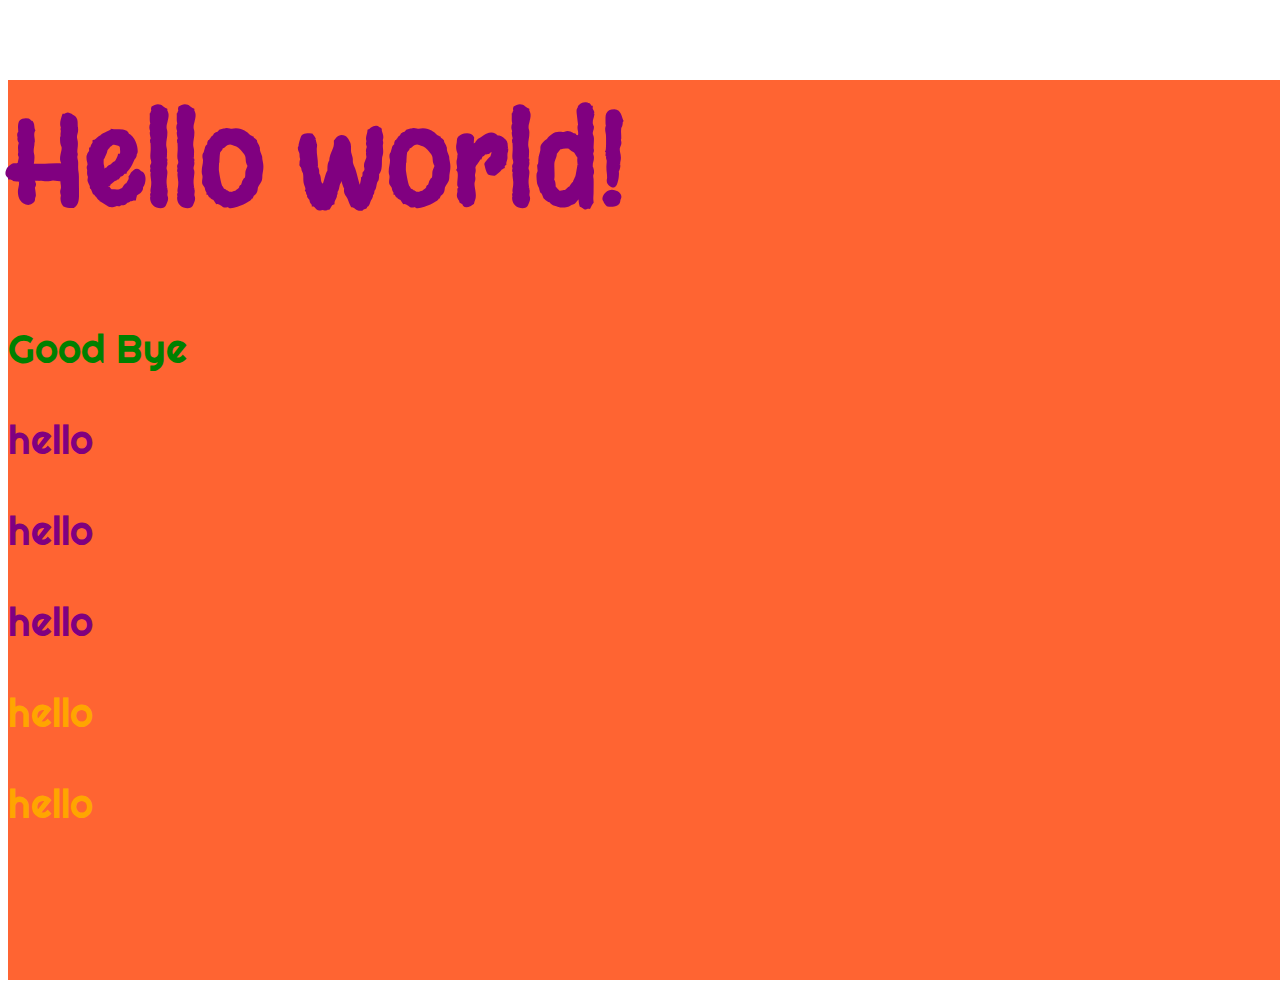
<file: example.html>
<!DOCTYPE html>
<html lang="en">
<head>
    <meta charset="UTF-8">
    <meta name="viewport" content="width=device-width, initial-scale=1.0">
    <meta http-equiv="X-UA-Compatible" content="ie=edge">
    <title>Document</title>
    <!-- <link href="https://fonts.googleapis.com/css?family=Margarine|Righteous|Sniglet" rel="stylesheet"> -->
    <link rel="stylesheet" type="text/css" href="style.css">
</head>
<body>
    <div class="cover">
        <div>
            <h1 class="hello">Hello world!</h1>
            <p>Good Bye</p>
        </div>
        <p class="hello">hello</p>
        <p class="hello">hello</p>
        <p class="hello">hello</p>
        <p class="hello bonjour">hello</p>
        <p class="hello bonjour">hello</p>
        <div class="div1"></div>
        <div class="div2"></div>
        <div class="div3"></div>
        <div class="div4" id="Bobby"></div>
    </div>
</body>
</html>
</file>
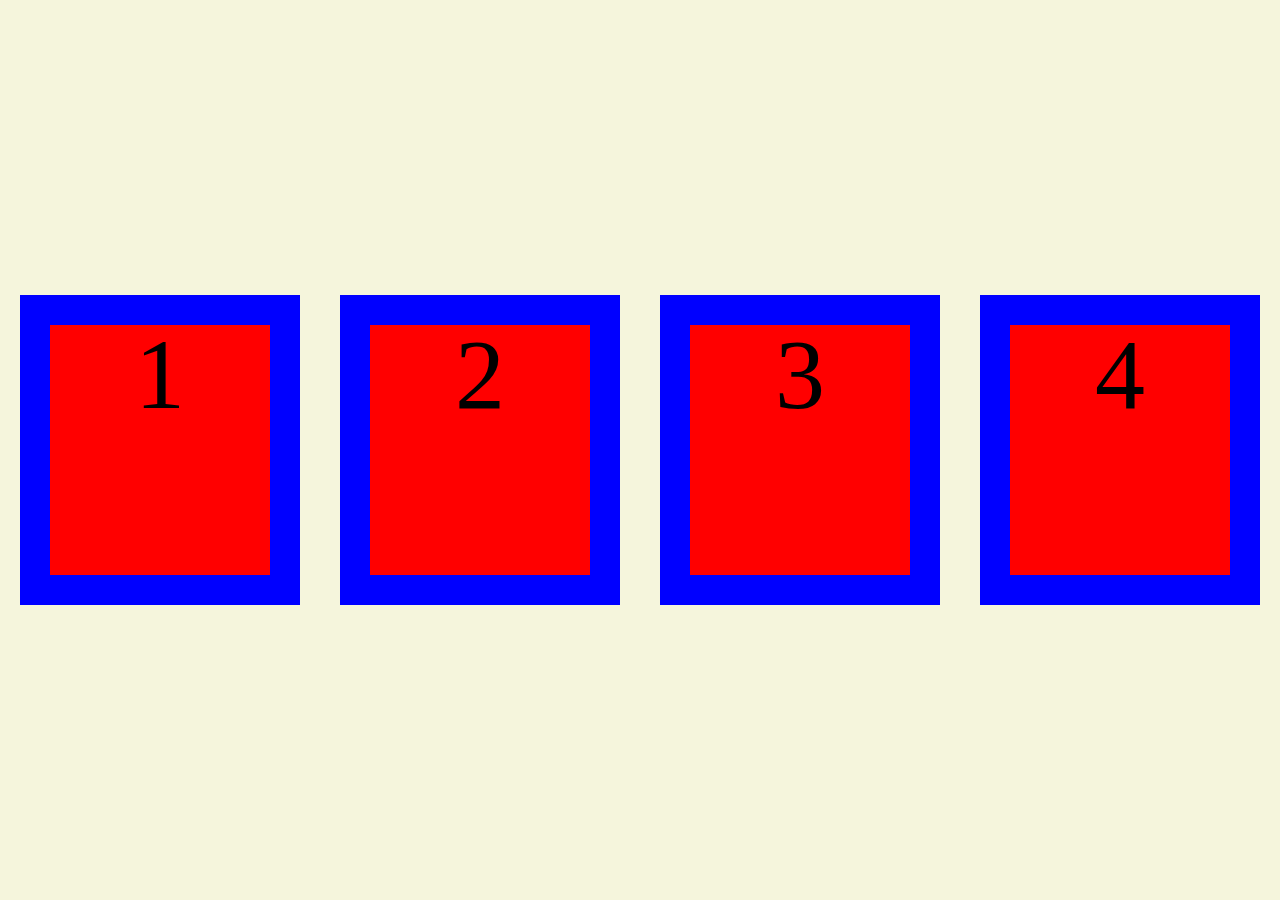
<file: squares.html>
<!DOCTYPE html>
<html>
    <head>
        <title>Squares</title>
        <link rel="stylesheet" type="text/css" href="reset.css">
        <style type="text/css">
            body {
                text-align: center;
            }
            div:not(.container) {
                background-color: red;
                border: 30px solid blue;
                width: 250px;
                height: 250px;
                display: inline-block;
                font-size: 100px;
                margin: 0 20px;
            }
            .container {
                background-color: beige;
                width: 100vw;
                height: 100vh;
                border: none;
                display: flex;
                flex-direction: row;
                justify-content: center;
                align-items: center;
            }


        </style>
    </head>
    <body>
        <div class="container">
            <div>1</div>
            <div>2</div>
            <div>3</div>
            <div>4</div>
        </div>
    </body>
</html>
</file>
<file: style.css>
@import url('https://fonts.googleapis.com/css?family=Margarine|Righteous|Sniglet');

html {
    font-size: 40px;
}

body {
    font-size: 40px;
}

div {
    font-size: 2rem;
}

h1 {
    color: blue;
    font-size: 3rem;
    font-family: 'Margarine', cursive;
}

p {
    color: green;
    font-size: 1rem;
    font-family: 'Righteous', cursive;

}

.hello {
    color: purple;
}

.hello:hover {
    color: tomato;
}

.bonjour {
    color: orange;
}

.cover {
    background-color: rgb(255, 100, 50);
    width: 100vw;
    height: 100vh;
}
</file>
